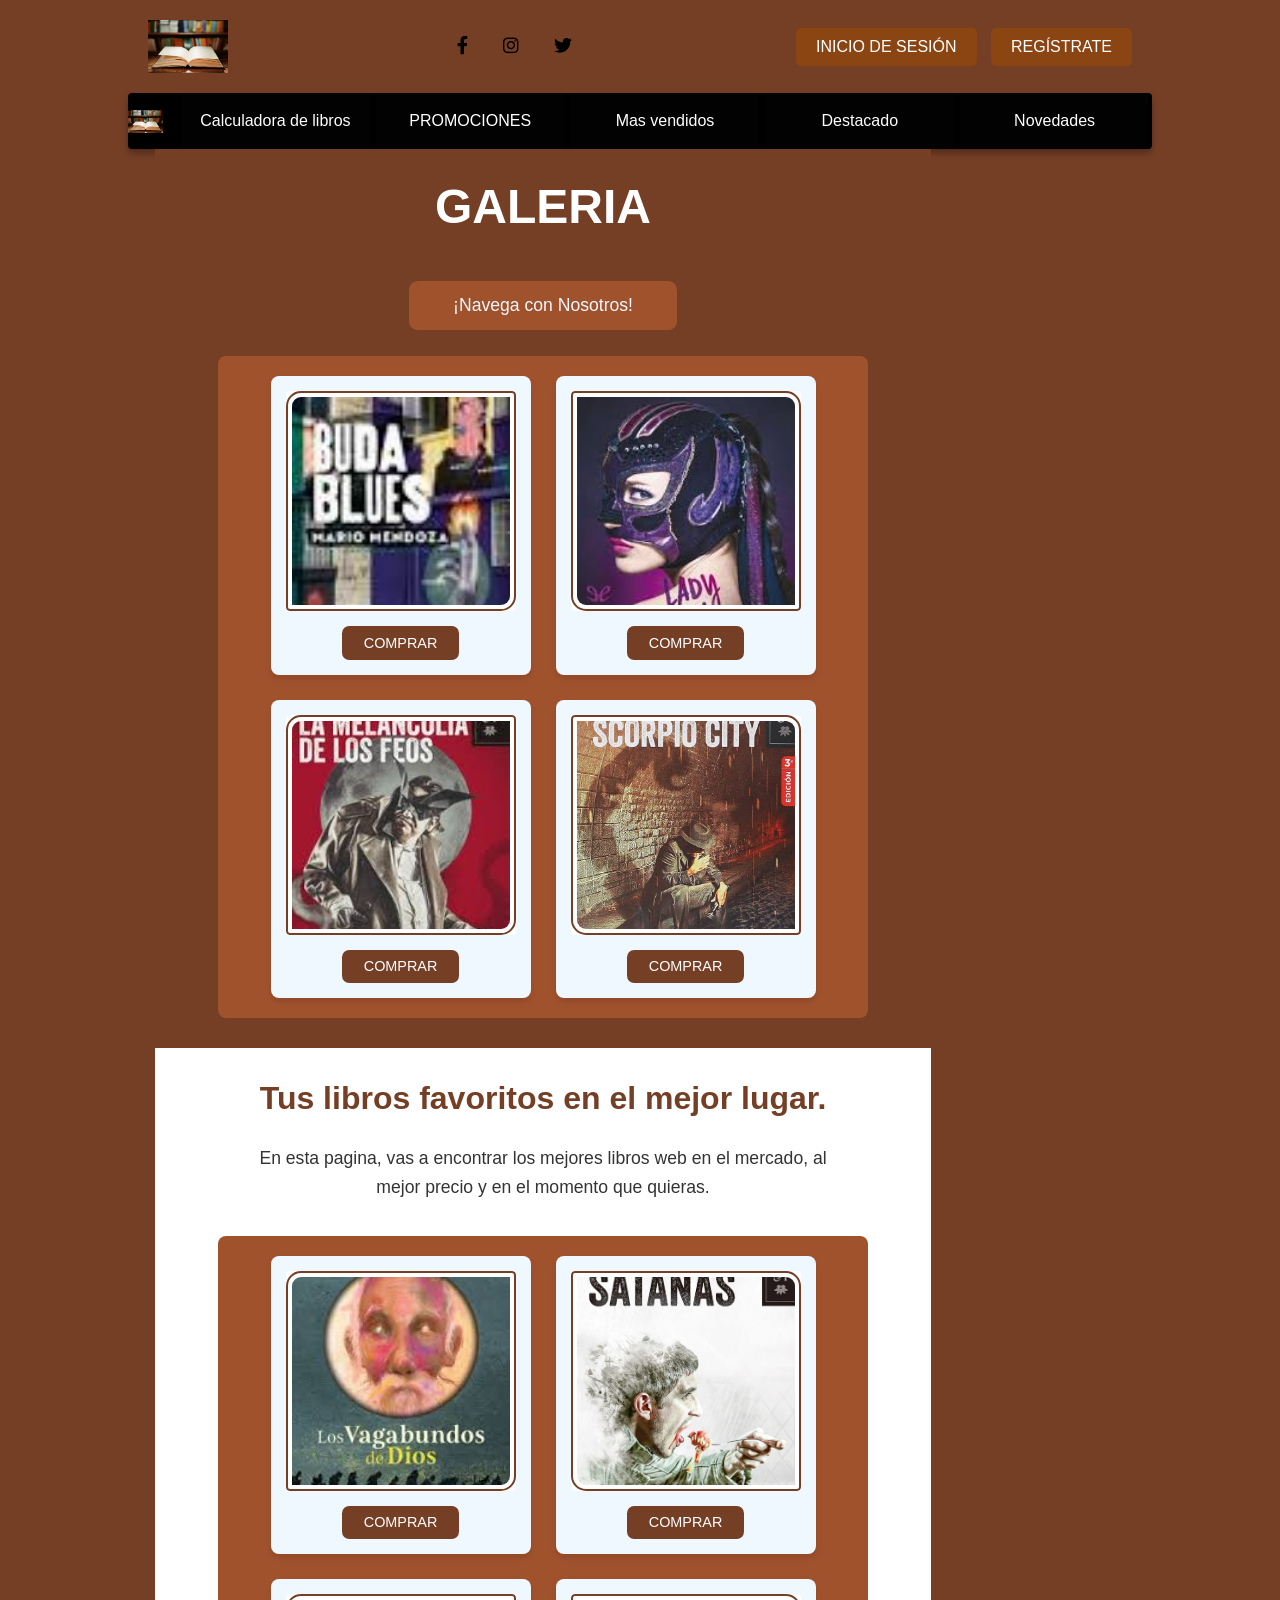
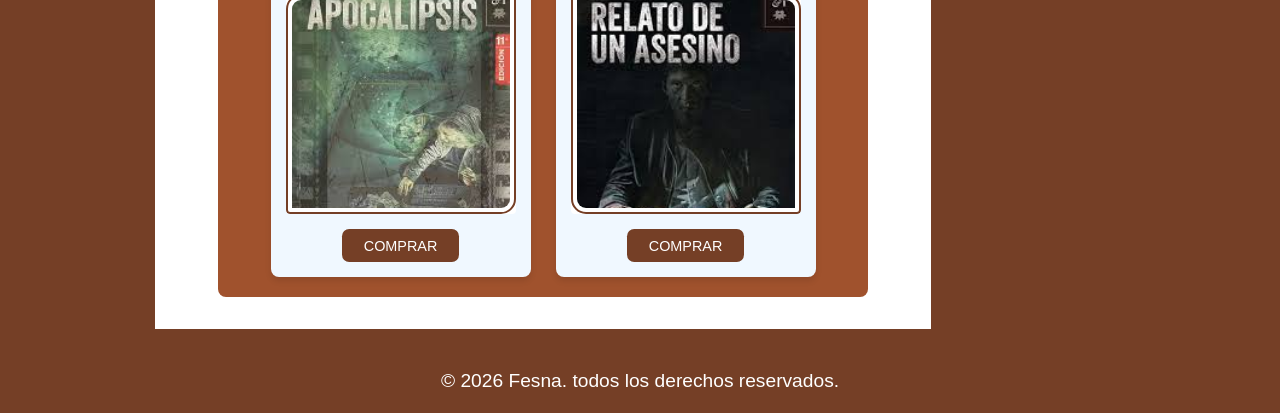
<file: index.html>
<!DOCTYPE html>
<html lang="es">
<head>
    <meta charset="UTF-8">
    <meta name="viewport" content="width=device-width, initial-scale=1.0">
    <link rel="stylesheet" href="style.css">
    <title>El rincon del lector</title>
    <link rel="icon" href="img/img1.jpg">
    <link rel="stylesheet" href="https://cdnjs.cloudflare.com/ajax/libs/font-awesome/6.0.0-beta3/css/all.min.css">
</head>

<body>
    <!-- Enlace obligatorio de accesibilidad: Saltar al contenido principal -->
    <a href="#main-content" class="skip-link">Saltar al contenido principal</a>

    <header class="header">
        <div class="header-container">
            <!-- Logo de la empresa -->
            <img src="img/img 4.jpg" width="10%" alt="logo de empresa" class="logo">

            <!-- Iconos de redes sociales -->
            <div class="social-media-header">
                <a href="https://www.facebook.com" target="_blank" class="social-icon"><i class="fab fa-facebook-f"></i></a>
                <a href="https://www.instagram.com" target="_blank" class="social-icon"><i class="fab fa-instagram"></i></a>
                <a href="https://www.twitter.com" target="_blank" class="social-icon"><i class="fab fa-twitter"></i></a>
            </div>

            <!-- Botones de inicio de sesión y registro -->
            <div class="header-buttons">
                <button type="button" onclick="window.open('inicio de sesion.html', '_self');">INICIO DE SESIÓN</button>
                <button type="button" onclick="window.open('registro.html', '_self');">REGÍSTRATE</button>
            </div>
        </div>
    </header>

    <!-- Nav con la imagen requerida para el selector descendente -->
    <nav class="nav">
        <img src="img/img 4.jpg" alt="Logo Nav" class="nav-img">
        <ul class="barnav">
            <li class="menu"><a href="calculadora_de_libros.htm">Calculadora de libros</a></li>
            <li class="menu"><a href="promociones.html">PROMOCIONES</a></li>
            <li class="menu"><a href="#">Mas vendidos</a></li>
            <li class="menu"><a href="#">Destacado</a></li>
            <li class="menu"><a href="#">Novedades</a></li>
        </ul>
    </nav>

    <!-- Etiqueta main con el ID obligatorio para el enlace de salto -->
    <main id="main-content">
        <section class="banner">
            <h1 class="title-banner">GALERIA</h1>
            <a href="#" class="btn-banner" onclick="window.open('galeria.html', '_self');">¡Navega con Nosotros!</a>
            
            <!-- Galería superior usando la clase grid simétrica -->
            <div class="galery grid">
                <div class="box-galery">
                    <div class="box-img">
                        <img src="img/img 11.jpeg" alt="Buda Blues">
                    </div>
                    <a href="https://www.librerianacional.com/producto/buda-blues-397247" class="btn-img">COMPRAR</a>
                </div>
                <div class="box-galery">
                    <div class="box-img">
                        <img src="img/img 12.jpeg" alt="Lady Masacre">
                    </div>
                    <a href="https://ww3.lectulandia.com/book/lady-masacre/" class="btn-img">COMPRAR</a>
                </div>
                <div class="box-galery">
                    <div class="box-img">
                        <img src="img/img 13.jpeg" alt="La melancolía de los feos">
                    </div>
                    <a href="https://www.planetadelibros.com.co/libro-la-melancolia-de-los-feos/256503" class="btn-img">COMPRAR</a>
                </div>
                <div class="box-galery">
                    <div class="box-img">
                        <img src="img/img 14.jpg" alt="Scorpio City">
                    </div>
                    <a href="https://www.panamericana.com.co/scorpio-city-665338/p" class="btn-img">COMPRAR</a>
                </div>
            </div>
        </section>

        <!-- Sección inferior usando la clase flex -->
        <section class="article flex">
            <h2 class="title-article">Tus libros favoritos en el mejor lugar.</h2>
            <p class="paragraph-article">En esta pagina, vas a encontrar los mejores libros web en el mercado, al mejor precio y en el momento que quieras.</p>
            <div class="galery">
                <div class="box-galery">
                    <div class="box-img">
                        <img src="img/img 6.jpeg" alt="Los vagabundos de dios">
                    </div>
                    <a href="https://www.panamericana.com.co/los-vagabundos-de-dios-673758/p" class="btn-img">COMPRAR</a>
                </div>
                <div class="box-galery">
                    <div class="box-img">
                        <img src="img/img 10.webp" alt="Satanás">
                    </div>
                    <a href="https://www.buscalibre.com.co/libro-satanas/9786287650510/p/55260513" class="btn-img">COMPRAR</a>
                </div>
                <div class="box-galery">
                    <div class="box-img">
                        <img src="img/img 9.jpeg" alt="Apocalipsis">
                    </div>
                    <a href="https://www.libreriadelau.com/apocalipsis-grupo-planeta-novela-y-narrativa-grupo-planeta-9786287568099/p" class="btn-img">COMPRAR</a>
                </div>
                <div class="box-galery">
                    <div class="box-img">
                        <img src="img/img 7.jpeg" alt="Relato de un asesino">
                    </div>
                    <a href="https://ww3.lectulandia.com/book/relato-de-un-asesino/" class="btn-img">COMPRAR</a>
                </div>
            </div>
        </section>
    </main>

    <footer class="footer">
        <p class="text-footer">© 2026 Fesna. todos los derechos reservados.</p>
    </footer>
    <script src="validacion.js"></script>
</body>
</html>
</file>
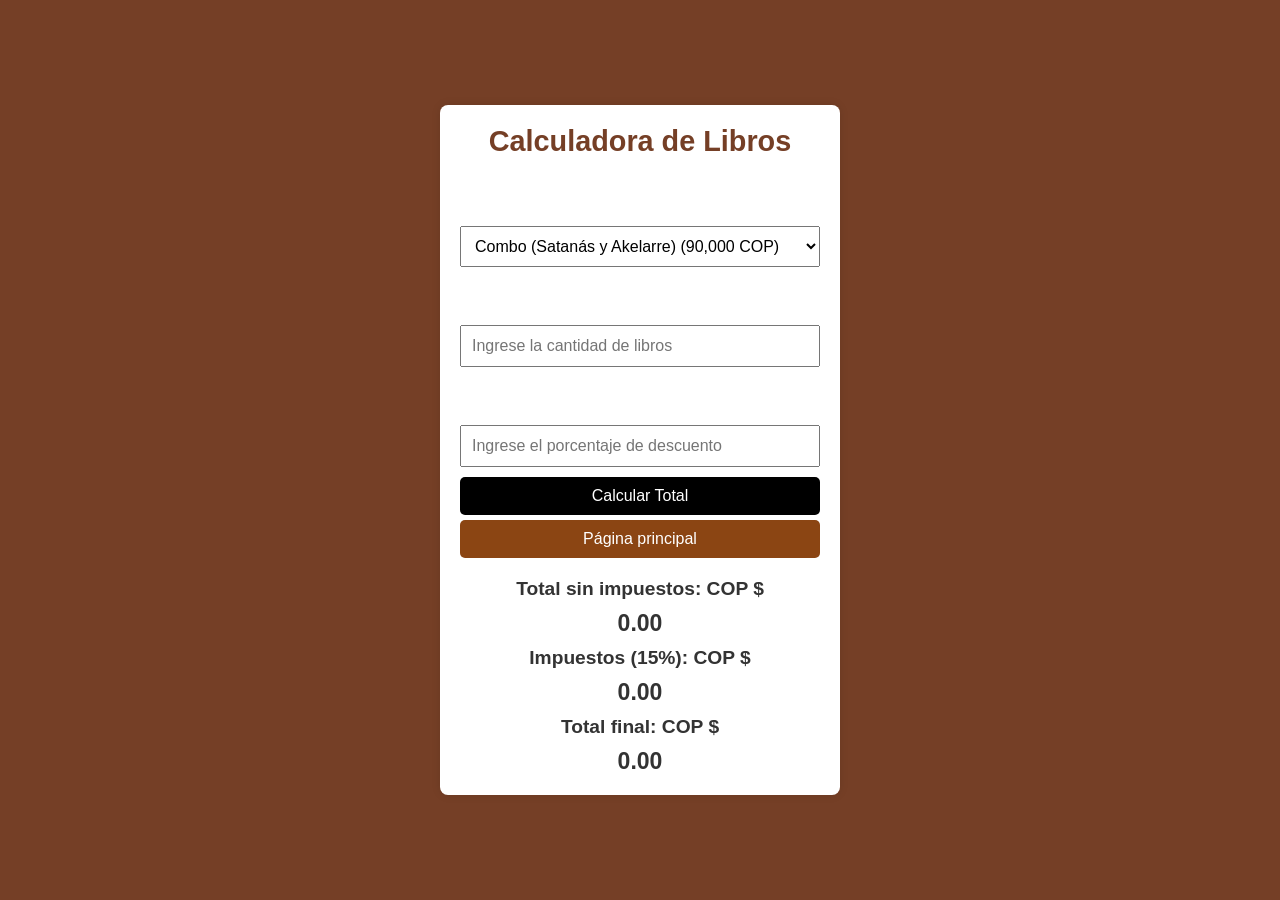
<file: calculadora_de_libros.htm>
<!DOCTYPE html>
<html lang="es">
<head>
    <meta charset="UTF-8">
    <meta name="viewport" content="width=device-width, initial-scale=1.0">
    <title>Calculadora de Libros</title>
    <link rel="stylesheet" href="style.css">
    <link rel="icon" href="img/img1.jpg">
    <style>
        body {
            font-family: Arial, sans-serif;
            background-color: #753f26;
            display: flex;
            justify-content: center;
            align-items: center;
            min-height: 100vh;
            margin: 0;
        }
        .container {
            background-color: #ffffff;
            border-radius: 8px;
            box-shadow: 0 0 10px rgba(0, 0, 0, 0.1);
            padding: 20px;
            width: 400px;
            max-width: 90%;
        }
        h1 {
            text-align: center;
            font-size: 1.8em;
            color: #753f26;
        }
        label, select, input, button {
            margin-top: 10px;
            display: block;
            width: 100%;
            padding: 10px;
            font-size: 1em;
        }
        #result {
            margin-top: 20px;
            text-align: center;
            font-weight: bold;
        }
        button {
            background-color: #000000;
            color: white;
            border: none;
            border-radius: 5px;
            cursor: pointer;
            transition: background-color 0.3s;
        }
        button:hover {
            background-color: #753f26;
        }
        #result span {
            display: block;
            margin-top: 10px;
            font-size: 1.2em;
            color: #333;
        }
        .btn-regreso {
            background-color: #8B4513;
            margin-top: 5px;
        }
    </style>
</head>
<body>

    <div class="container">
        <h1>Calculadora de Libros</h1>
        
        <!-- Selección de libro con valores corregidos -->
        <label for="libro">Selecciona el libro:</label>
        <select id="libro">
            <option value="90000">Combo (Satanás y Akelarre) (90,000 COP)</option>
            <option value="120000">Buda Blues (120,000 COP)</option>
            <option value="40000">Scorpio City (40,000 COP)</option>
            <option value="70000">Apocalipsis (70,000 COP)</option>
        </select>

        <!-- Cantidad de libros -->
        <label for="cantidad">Cantidad de libros:</label>
        <input type="number" id="cantidad" placeholder="Ingrese la cantidad de libros" min="1">

        <!-- Descuento opcional -->
        <label for="descuento">Descuento (%):</label>
        <input type="number" id="descuento" placeholder="Ingrese el porcentaje de descuento" min="0" max="100">

        <!-- Botón para calcular -->
        <button id="calcular">Calcular Total</button>

        <!-- Botón de regreso actualizado a index.html -->
        <button type="button" class="btn-regreso" onclick="window.open('index.html', '_self')">Página principal</button>

        <!-- Mostrar resultados -->
        <div id="result">
            <span>Total sin impuestos: COP $<span id="totalSinImpuesto">0.00</span></span>
            <span>Impuestos (15%): COP $<span id="impuesto">0.00</span></span>
            <span>Total final: COP $<span id="totalConImpuesto">0.00</span></span>
        </div>
    </div>

    <script>
        document.getElementById('calcular').addEventListener('click', () => {
            // Obtener valores
            const precioLibro = parseFloat(document.getElementById('libro').value); // Precio del libro seleccionado en COP
            const cantidad = parseInt(document.getElementById('cantidad').value); // Cantidad de libros
            const descuento = parseFloat(document.getElementById('descuento').value) || 0; // Descuento opcional
            const impuestoPorcentaje = 15; // Impuesto fijo del 15%

            // Validar cantidad
            if (isNaN(cantidad) || cantidad <= 0) {
                alert('Por favor, ingrese una cantidad válida.');
                return;
            }

            // Calcular total sin descuento
            let totalSinDescuento = precioLibro * cantidad;

            // Aplicar descuento (si lo hay)
            let totalConDescuento = totalSinDescuento - (totalSinDescuento * (descuento / 100));

            // Calcular impuesto (15%)
            let impuesto = totalConDescuento * (impuestoPorcentaje / 100);

            // Calcular total final con impuesto
            let totalFinal = totalConDescuento + impuesto;

            // Mostrar resultados en la página
            document.getElementById('totalSinImpuesto').textContent = totalConDescuento.toLocaleString('es-CO', { minimumFractionDigits: 2 });
            document.getElementById('impuesto').textContent = impuesto.toLocaleString('es-CO', { minimumFractionDigits: 2 });
            document.getElementById('totalConImpuesto').textContent = totalFinal.toLocaleString('es-CO', { minimumFractionDigits: 2 });
        });
    </script>
</body>
</html>
</file>
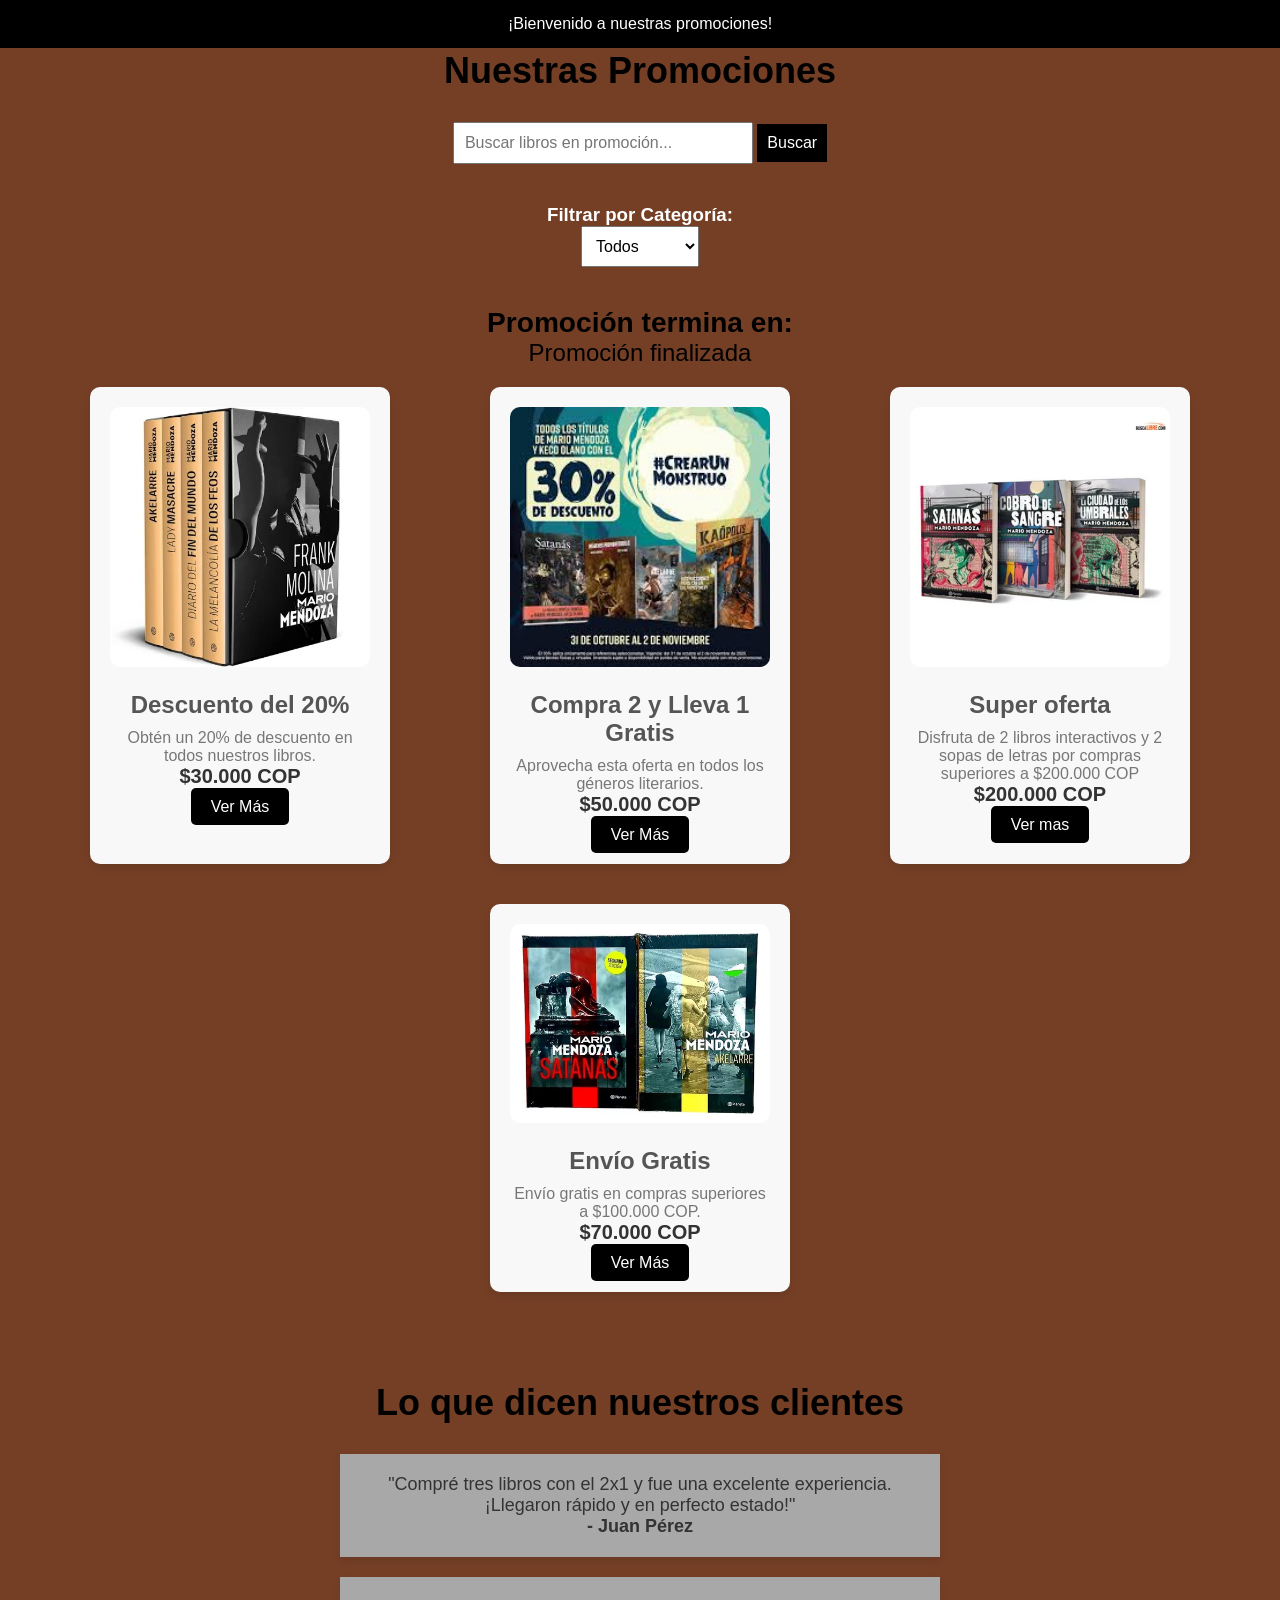
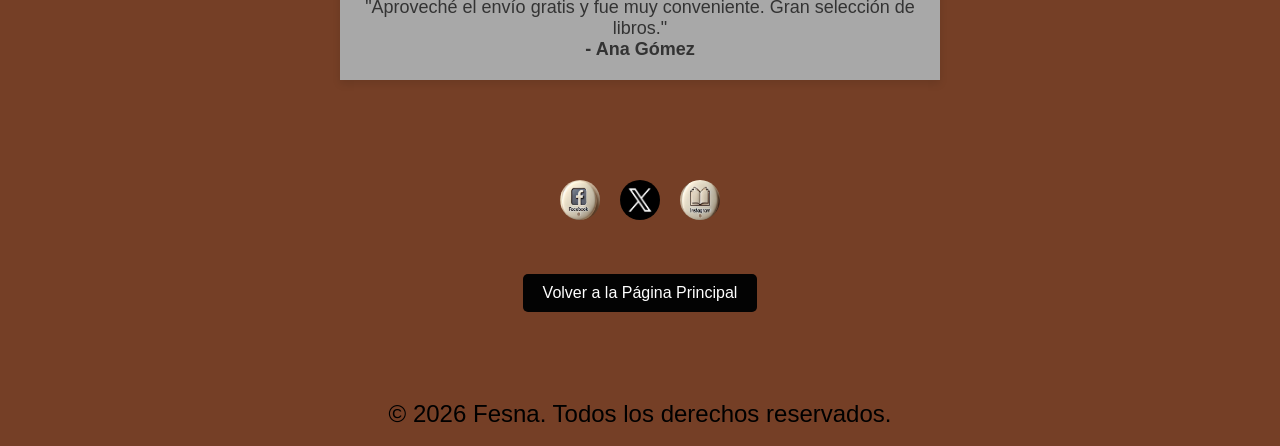
<file: promociones.html>
<!DOCTYPE html>
<html lang="es">
<head>
    <meta charset="UTF-8">
    <meta name="viewport" content="width=device-width, initial-scale=1.0">
    <title>Promociones - Librería</title>
    <link rel="stylesheet" href="style.css">
    <link rel="icon" href="img/img1.jpg">
    <style>
        body {
            font-family: Arial, sans-serif;
            margin: 0;
            padding: 0;
            background-color: #753f26;
        }

        /* Sección de Promociones */
        .promociones-section {
            text-align: center;
            padding: 50px 0;
            background-color: #753f26;
        }

        .promociones-section h2 {
            font-size: 36px;
            color: #000000;
            margin-bottom: 30px;
        }

        .promociones-container {
            display: flex;
            justify-content: space-around;
            flex-wrap: wrap;
            margin: 0 auto;
            max-width: 1200px;
        }

        .promocion {
            background-color: #f8f8f8;
            border-radius: 10px;
            box-shadow: 0 4px 8px rgba(0, 0, 0, 0.1);
            margin: 20px;
            padding: 20px;
            width: 300px;
            text-align: center;
        }

        /* Imagenes dinamicas */
        .promocion img {
            width: 100%;
            border-radius: 10px;
            transition: transform 0.3s;
        }

        .promocion img:hover {
            transform: scale(1.05);
        }

        .promocion h3 {
            font-size: 24px;
            color: #555;
            margin: 20px 0 10px;
        }

        .promocion p {
            font-size: 16px;
            color: #777;
        }

        .promocion .price {
            font-size: 20px;
            font-weight: bold;
            color: #333;
            margin-bottom: 10px;
        }

        .promocion .btn {
            background-color: #000000;
            color: #fff;
            padding: 10px 20px;
            text-decoration: none;
            border-radius: 5px;
            font-size: 16px;
        }

        /* Sección de Temporizador */
        .temporizador {
            text-align: center;
            margin-top: 30px;
            font-size: 24px;
            color: #000000;
        }

        /* Sección de búsqueda */
        .search-bar {
            margin: 20px auto;
            text-align: center;
        }

        .search-bar input {
            padding: 10px;
            width: 300px;
            font-size: 16px;
        }

        .search-bar button {
            padding: 10px;
            background-color: #000000;
            color: white;
            border: none;
            font-size: 16px;
            cursor: pointer;
        }

        .search-bar button:hover {
            background-color: #727272;
            transition: 0.5s;
        }

        /* Sección de Filtro de Categorías */
        .filter-section {
            text-align: center;
            margin: 30px 0;
            padding: 10px;
            font-size: 16px;
        }

        .filter-section select {
            padding: 10px;
            font-size: 16px;
        }

        /* Sección de reseñas */
        .reseñas-section {
            margin-top: 50px;
            text-align: center;
            padding: 20px;
            background-color: #753f26;
        }

        .reseña {
            background-color: #a8a8a8;
            margin: 20px auto;
            padding: 20px;
            max-width: 600px;
            box-shadow: 0 4px 8px rgba(0, 0, 0, 0.1);
        }

        .reseña p {
            font-size: 18px;
            color: #333;
        }

        /* Sección de íconos de redes sociales */
        .social-icons {
            margin-top: 60px;
            display: flex;
            justify-content: center;
        }

        .social-icons a {
            text-decoration: none;
            margin: 0 10px;
            display: inline-block;
        }

        .social-icons img {
            width: 40px;
            height: 40px;
            border-radius: 50%;
        }

        /* Botón para volver a la página principal */
        .btn-back {
            margin-top: 50px;
            background-color: #030303;
            color: white;
            padding: 10px 20px;
            text-decoration: none;
            border-radius: 5px;
            font-size: 16px;
            display: inline-block;
        }

        .btn-back:hover {
            background-color: #666666;
            transition: 0.5s;
        }

        /* Notificaciones */
        .notification {
            background-color: #000000;
            color: white;
            text-align: center;
            padding: 15px;
            position: fixed;
            width: 100%;
            z-index: 100;
            transition: top 0.5s;
            top: -50px;
        }

        #notification1.show, #notification2.show, #notification3.show {
            top: 0;
        }

        .footer {
            width: 100%;
            height: 4em;
            background-color: #753f26;
            color: rgb(0, 0, 0);
            display: flex;
            flex-direction: row;
            justify-content: center;
            align-items: center;
        }

        .text-footer {
            font-size: 1.5em;
        }
    </style>
</head>
<body>

    <!-- Notificaciones -->
    <div id="notification1" class="notification">¡Bienvenido a nuestras promociones!</div>
    <div id="notification2" class="notification">¡Oferta especial: 30% de descuento en libros clásicos!</div>
    <div id="notification3" class="notification">¡Envío gratis en compras mayores a $80.000 COP durante este mes!</div>

    <div class="promociones-section">
        <h2>Nuestras Promociones</h2>

        <!-- Barra de búsqueda -->
        <div class="search-bar">
            <input type="text" placeholder="Buscar libros en promoción..." id="search">
            <button onclick="buscarLibro()">Buscar</button>
        </div>

        <!-- Filtro de Categorías -->
        <div class="filter-section">
            <h3>Filtrar por Categoría:</h3>
            <select id="category-filter" onchange="filtrarPromociones()">
                <option value="todos">Todos</option>
                <option value="ficcion">Ficción</option>
                <option value="no-ficcion">No Ficción</option>
                <option value="infantil">Infantil</option>
                <option value="clasicos">Clásicos</option>
            </select>
        </div>

        <!-- Sección de Temporizador -->
        <div class="temporizador">
            <h3>Promoción termina en:</h3>
            <div id="countdown"></div>
        </div>

        <div class="promociones-container" id="promociones">
            <div class="promocion" data-category="ficcion">
                <img src="img/Promo1.webp" alt="Promoción 1">
                <h3>Descuento del 20%</h3>
                <p>Obtén un 20% de descuento en todos nuestros libros.</p>
                <div class="price">$30.000 COP</div>
                <a href="#" class="btn">Ver Más</a>
            </div>
            <div class="promocion" data-category="no-ficcion">
                <img src="img/promo2.jpeg" alt="Promoción 2">
                <h3>Compra 2 y Lleva 1 Gratis</h3>
                <p>Aprovecha esta oferta en todos los géneros literarios.</p>
                <div class="price">$50.000 COP</div>
                <a href="#" class="btn">Ver Más</a>
            </div>
            <div class="promocion" data-category="infantil">
                <img src="img/Promo3.webp" alt="promocion 3">
                <h3>Super oferta</h3>
                <p>Disfruta de 2 libros interactivos y 2 sopas de letras por compras superiores a $200.000 COP</p>
                <div class="price">$200.000 COP</div>
                <a href="#" class="btn">Ver mas</a>
            </div>
            <div class="promocion" data-category="clasicos">
                <img src="img/promo4.webp" alt="Promoción 4">
                <h3>Envío Gratis</h3>
                <p>Envío gratis en compras superiores a $100.000 COP.</p>
                <div class="price">$70.000 COP</div>
                <a href="#" class="btn">Ver Más</a>
            </div>
        </div>

        <!-- Sección de reseñas -->
        <div class="reseñas-section">
            <h2>Lo que dicen nuestros clientes</h2>
            <div class="reseña">
                <p>"Compré tres libros con el 2x1 y fue una excelente experiencia. ¡Llegaron rápido y en perfecto estado!"</p>
                <p><strong>- Juan Pérez</strong></p>
            </div>
            <div class="reseña">
                <p>"Aproveché el envío gratis y fue muy conveniente. Gran selección de libros."</p>
                <p><strong>- Ana Gómez</strong></p>
            </div>
        </div>

        <!-- Sección de íconos de redes sociales -->
        <div class="social-icons">
            <a href="#"><img src="img/Facebook.png" alt="Facebook"></a>
            <a href="#"><img src="img/twitter.avif" alt="Twitter"></a>
            <a href="#"><img src="img/Instragam.png" alt="Instagram"></a>
        </div>

        <!-- Botón para volver a la página principal corregido a index.html -->
        <a href="index.html" class="btn-back">Volver a la Página Principal</a>
    </div>

    <footer class="footer">
        <p class="text-footer">© 2026 Fesna. Todos los derechos reservados.</p>
    </footer>

    <script>
        // Temporizador de la promoción actualizado al 2026
        var countDownDate = new Date("Oct 31, 2026 23:59:59").getTime();
        var x = setInterval(function() {
            var now = new Date().getTime();
            var distance = countDownDate - now;
            var days = Math.floor(distance / (1000 * 60 * 60 * 24));
            var hours = Math.floor((distance % (1000 * 60 * 60 * 24)) / (1000 * 60 * 60));
            var minutes = Math.floor((distance % (1000 * 60 * 60)) / (1000 * 60));
            var seconds = Math.floor((distance % (1000 * 60)) / 1000);

            document.getElementById("countdown").innerHTML = days + "d " + hours + "h " +
                minutes + "m " + seconds + "s ";

            if (distance < 0) {
                clearInterval(x);
                document.getElementById("countdown").innerHTML = "Promoción finalizada";
            }
        }, 1000);

        // Función para mostrar y ocultar las notificaciones
        function mostrarNotificaciones() {
            setTimeout(function() {
                let notification1 = document.getElementById('notification1');
                notification1.classList.add('show');
                setTimeout(function() {
                    notification1.classList.remove('show');
                }, 5000);
            }, 500);

            setTimeout(function() {
                let notification2 = document.getElementById('notification2');
                notification2.classList.add('show');
                setTimeout(function() {
                    notification2.classList.remove('show');
                }, 5000);
            }, 7000);

            setTimeout(function() {
                let notification3 = document.getElementById('notification3');
                notification3.classList.add('show');
                setTimeout(function() {
                    notification3.classList.remove('show');
                }, 5000);
            }, 13000);
        }

        window.onload = function() {
            mostrarNotificaciones();
            setInterval(function() {
                mostrarNotificaciones();
            }, 20000);
        };

        // Búsqueda de libros
        function buscarLibro() {
            var input = document.getElementById("search").value.toLowerCase();
            var promociones = document.getElementById("promociones").getElementsByClassName("promocion");
            for (var i = 0; i < promociones.length; i++) {
                var titulo = promociones[i].getElementsByTagName("h3")[0].innerHTML.toLowerCase();
                if (titulo.indexOf(input) > -1) {
                    promociones[i].style.display = "";
                } else {
                    promociones[i].style.display = "none";
                }
            }
        }

        // Filtrar promociones por categoría
        function filtrarPromociones() {
            var filtro = document.getElementById("category-filter").value;
            var promociones = document.getElementById("promociones").getElementsByClassName("promocion");
            for (var i = 0; i < promociones.length; i++) {
                if (filtro === "todos" || promociones[i].getAttribute("data-category") === filtro) {
                    promociones[i].style.display = "";
                } else {
                    promociones[i].style.display = "none";
                }
            }
        }
    </script>
</body>
</html>
</file>
<file: style.css>
/* Reseteo general */
* {
    margin: 0;
    padding: 0;
    box-sizing: border-box;
}

body {
    width: 100%;
    height: 100%;
    font-family: Arial, sans-serif;
    font-size: 16px;
    background-color: #753f26;
    color: #ffffff;
    display: flex;
    flex-direction: column;
    justify-content: flex-start;
    align-items: center;
}

/* Enlace de accesibilidad "Saltar al contenido principal" */
.skip-link {
    position: absolute;
    top: -40px;
    left: 0;
    background: #000;
    color: white;
    padding: 8px 15px;
    z-index: 1000;
    text-decoration: none;
    font-weight: bold;
    border-radius: 0 0 5px 0;
}

.skip-link:focus {
    top: 0;
}

/* Estilos del Header */
.header {
    width: 100%;
    background-color: #753f26;
    display: flex;
    justify-content: center;
}

.header-container {
    display: flex;
    justify-content: space-between;
    align-items: center;
    padding: 20px;
    width: 80%;
    background-color: #753f26;
}

.logo {
    width: 80px;
    max-width: 100%;
    height: auto;
}

.social-media-header {
    display: flex;
    align-items: center;
}

.social-icon {
    margin-left: 15px;
    text-decoration: none;
    color: #000000;
    background-color: #753f26;
    border-radius: 50%;
    padding: 10px;
    font-size: 18px;
    transition: background-color 0.3s;
}

.social-icon:hover {
    background-color: #000000;
    color: #fff;
}

.header-buttons button {
    background-color: #8B4513; 
    color: white; 
    border: none;
    padding: 10px 20px;
    cursor: pointer;
    font-size: 16px;
    border-radius: 5px;
    transition: background-color 0.3s;
    margin-left: 10px;
}

.header-buttons button:hover {
    background-color: #000000; 
    transform: scale(1.05);
}

/* Navegación accesible y estilizada */
nav {
    display: inline-block;
    width: 80%;
    height: 3.5em;
    background-color: rgb(0, 0, 0);
    text-align: center;
    display: flex;
    align-items: center;
    justify-content: center;
    box-shadow: 0 4px 6px rgba(0,0,0,0.3);
    border-radius: 4px;
}

nav img.nav-img {
    width: 35px !important;
    height: auto;
    object-fit: contain;
    margin-right: 15px;
    border: none !important;
    padding: 0 !important;
}

.barnav {
    width: 100%;
    height: 100%;
    display: flex;
    flex-direction: row;
    justify-content: center;
    align-items: center;
    list-style: none;
}

/* (li comentado según la tarea anterior) */
/* 
li {
    width: 20%;
    height: 100%;
    background-color: rgb(2, 2, 2);
    margin: 0.5em;
} 
*/

.menu {
    width: 20%;
    height: 100%;
    background-color: rgb(2, 2, 2);
    color: white;
    display: flex;
    justify-content: center;
    align-items: center;
    margin: 0.2em;
}

.menu a {
    color: white;
    text-decoration: none;
    width: 100%;
    height: 100%;
    display: flex;
    align-items: center;
    justify-content: center;
    transition: color 0.3s;
}

.menu:hover {
    background-color: rgb(71, 47, 47);
    color: rgb(250, 250, 250);
}

/* Estilos de secciones */
.banner {
    width: 80%;
    background-color: #753f26;
    display: flex;
    flex-direction: column;
    justify-content: center;
    align-items: center;
    padding: 30px 0;
}

h1 {
    text-align: center;
    font-family: 'Arial', sans-serif;
    color: #ffffff;
    font-size: 3em;
    margin-bottom: 20px;
}

.btn-banner {
    background-color: sienna;
    text-decoration: none;
    padding: 0.8em 2.5em;
    color: aliceblue;
    font-size: 1.1em;
    margin: 1.5em 0;
    border-radius: 0.5em;
    transition: background-color 0.3s, transform 0.2s;
}

.btn-banner:hover {
    background-color: rgb(255, 255, 255);
    color: rgb(0, 0, 0);
    transform: translateY(-2px);
}

/* REQUISITO: Propiedad Grid exacta de 2 columnas centrada simétrica */
.grid {
    display: grid;
    grid-template-columns: repeat(2, minmax(200px, 260px));
    justify-content: center;
    align-items: center;
    row-gap: 25px;
    column-gap: 25px;
    width: 100%;
    max-width: 650px;
    margin: 0 auto;
    padding: 20px 0;
}

.grid img {
    width: 100%;
    height: auto;
}

/* REQUISITO: Propiedad Flex en elementos padre */
.flex {
    display: flex;
    flex-wrap: wrap;
    justify-content: center;
    align-items: center;
    width: 80%;
}

.article {
    width: 80%;
    background-color: #ffffff;
    display: flex;
    flex-direction: column;
    justify-content: center;
    align-items: center;
    padding: 2em;
    color: #333333;
}

.title-article {
    font-size: 2em;
    color: #753f26;
    text-align: center;
    margin-bottom: 10px;
}

.paragraph-article {
    color: #333333;
    font-size: 1.1em;
    width: 80%;
    text-align: center;
    margin: 1em 0 2em 0;
    line-height: 1.6;
}

/* Galería inferior con Grid simétrico de 2 columnas centrado */
.galery {
    width: 100%;
    max-width: 650px;
    background-color: #a0522d;
    padding: 20px;
    border-radius: 8px;
    display: grid;
    grid-template-columns: repeat(2, minmax(200px, 260px));
    justify-content: center;
    align-items: center;
    gap: 25px;
    margin: 0 auto;
}

.box-galery {
    width: 100%;
    background-color: aliceblue;
    display: flex;
    flex-direction: column;
    justify-content: space-between;
    align-items: center;
    padding: 15px;
    border-radius: 8px;
    box-shadow: 0 4px 6px rgba(0,0,0,0.1);
}

.box-img {
    width: 100%;
    height: 220px;
    background-color: rgb(255, 255, 255);
    display: flex;
    justify-content: center;
    align-items: center;
    overflow: hidden;
    border-radius: 4px;
}

/* REQUISITO: Modelo de caja aplicado a TODAS las imágenes de los libros (border, padding, border-radius) */
.box-img img {
    object-fit: cover;
    height: 100%;
    width: 100%;
    border: 2px solid #753f26;
    padding: 4px;
    border-radius: 6px;
    transition: transform 0.3s ease;
}

/* REQUISITO: Selector avanzado nth-child para estilos únicos en imágenes */
.box-galery:nth-child(odd) .box-img img {
    border-radius: 15px 4px 15px 4px;
}

.box-galery:nth-child(even) .box-img img {
    border-radius: 4px 15px 4px 15px;
}

/* Hover interactivo en las imágenes */
.box-img img:hover {
    transform: scale(1.03);
}

.btn-img {
    background-color: #753f26;
    text-decoration: none;
    padding: 0.6em 1.5em;
    color: rgb(255, 255, 255);
    font-size: 0.9em;
    margin-top: 15px;
    border-radius: 0.5em;
    text-align: center;
    transition: background-color 0.3s;
}

.btn-img:hover {
    background-color: rgb(0, 0, 0);
    color: rgb(255, 255, 255);
}

footer {
    width: 60%;
    height: 4em;
    background-color: #753f26;
    color: rgb(255, 255, 255);
    display: flex;
    justify-content: center;
    align-items: center;
    margin-top: 20px;
}

.text-footer {
    font-size: 1.2em;
}
</file>
